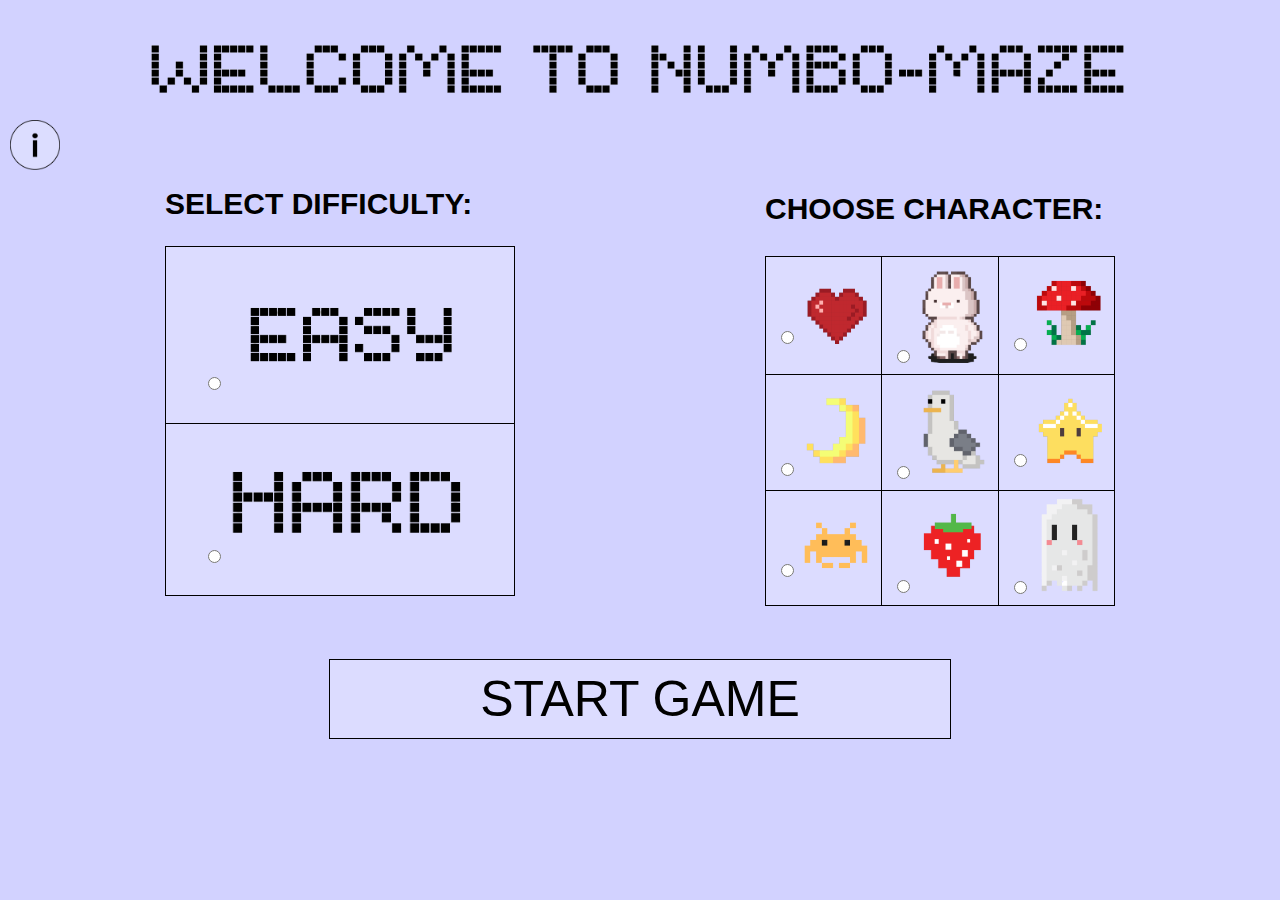
<file: index.html>
<!DOCTYPE html>
<html>

<head>
  <meta charset="utf-8">
  <link rel="stylesheet" href="maze.css">
  <title>Numbo-Maze</title>
</head>

<body>
  <h1>
    <img src="welcometo.png" alt="WELCOME TO NUMBO-MAZE" width="1000">
  </h1>

  <img src="infobox.png" alt="Game Info" width="50">
  <div class="container">
    <div class="button-container">
      <h2>SELECT DIFFICULTY:</h2>
      <table>
        <tr>
          <td>
            <label class="radio-label"><input type="radio" name="level" value="Easy">
              <img src="EASY.png" alt="Easy" width="250">
            </label>
          </td>
        </tr>
        <tr>
          <td>
            <label class="radio-label"><input type="radio" name="level" value="Hard">
              <img src="HARD.png" alt="Hard" width="250">
            </label>
          </td>
        </tr>
      </table>
    </div>

    <div class="button-container">
      <h3>CHOOSE CHARACTER:</h3>
      <table>
        <tr>
          <td>
            <label class="radio-label"><input type="radio" name="character" value="heart">
              <img src="ch1.png" alt="Character 1" width="70">
            </label>
          </td>
          <td>
            <label class="radio-label"><input type="radio" name="character" value="bunny">
              <img src="ch2.png" alt="Character 2" width="70">
            </label>
          </td>
          <td>
            <label class="radio-label"><input type="radio" name="character" value="mushroom">
              <img src="ch3.png" alt="Character 3" width="70">
            </label>
          </td>
        </tr>
        <tr>
          <td>
            <label class="radio-label"><input type="radio" name="character" value="moon">
              <img src="ch4.png" alt="Character 4" width="70">
            </label>
          </td>
          <td>
            <label class="radio-label"><input type="radio" name="character" value="bird">
              <img src="ch5.png" alt="Character 5" width="70">
            </label>
          </td>
          <td>
            <label class="radio-label"><input type="radio" name="character" value="star">
              <img src="ch6.png" alt="Character 6" width="70">
            </label>
          </td>
        </tr>
        <tr>
          <td>
            <label class="radio-label"><input type="radio" name="character" value="crab">
              <img src="ch7.png" alt="Character 7" width="70">
          </td>
          <td>
            <label class="radio-label"><input type="radio" name="character" value="strawberry">
              <img src="ch8.png" alt="Character 8" width="70">
          </td>
          <td>
            <label class="radio-label"><input type="radio" name="character" value="ghost">
              <img src="ch9.png" alt="Character 9" width="70">
          </td>
        </tr>
      </table>
    </div>
  </div>
  <div class="button-container">
    <h4><button id="startButton">START GAME</button></h4>
  </div>
  <script src="script.js"></script>
  <br><br><br>
  <script src="script.js">
    </body >
    </html >
</file>
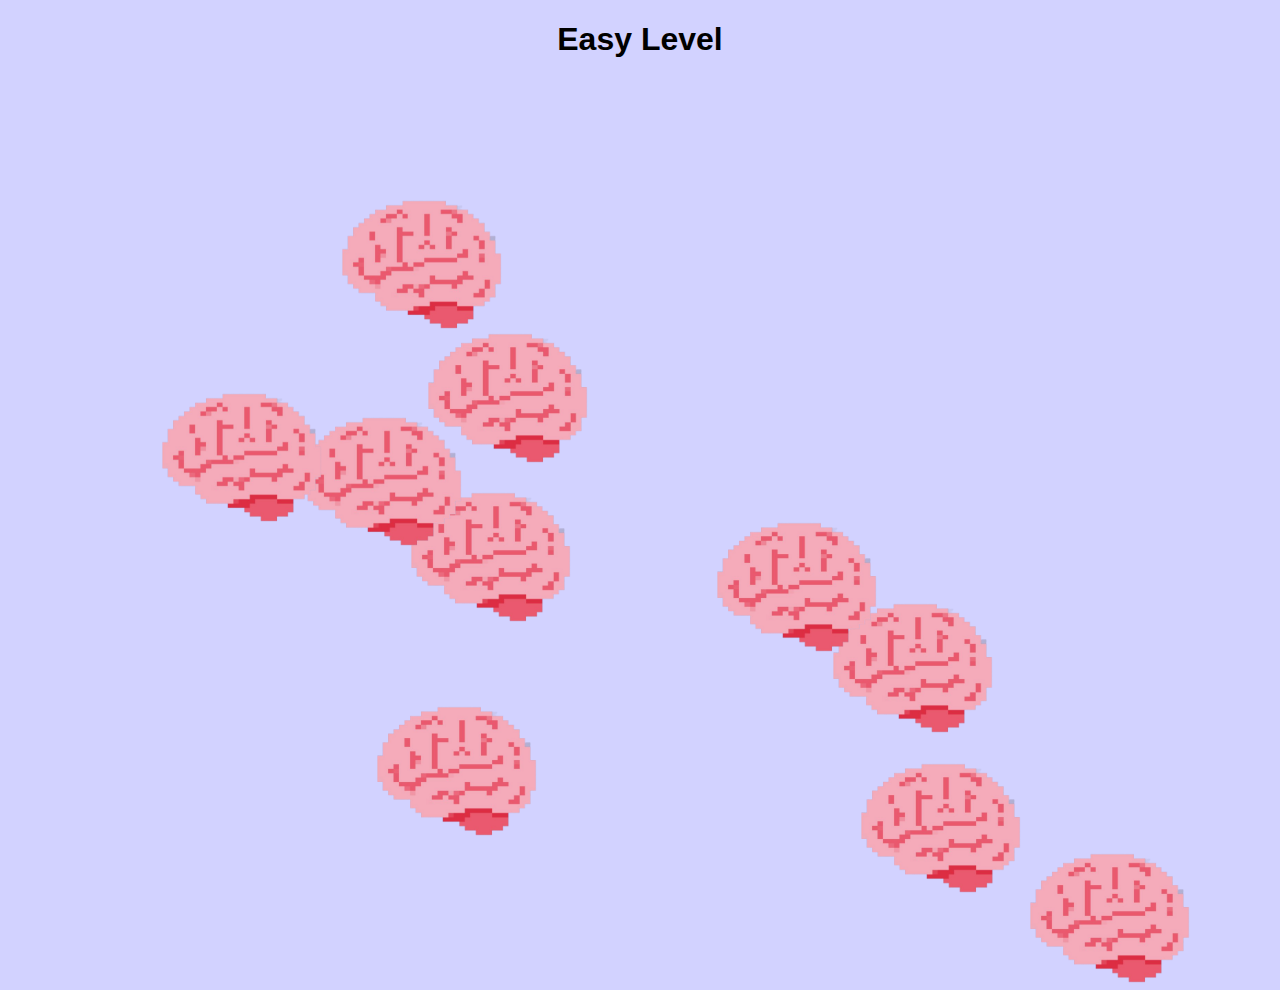
<file: EasyPage.html>
<!DOCTYPE html>
<html>

<head>
  <script src="script.js" defer></script>
  <meta charset="utf-8">
  <title>Easy Level</title>
  <link rel="stylesheet" href="maze.css">
</head>

<body>
  <h1>Easy Level</h1>

  <div id="right-container">
  </div>

<div id="question-modal" class="modal">
  <div class="modal-content">
    <span class="close">&times;</span>
    <p id="question-text"></p>
    <input type="number" id="user-answer" placeholder="Your answer">
    <button onclick="submitAnswer()">Submit</button>
  </div>
</div>

  <script src="script.js"></script>
</body>

</html>
</file>
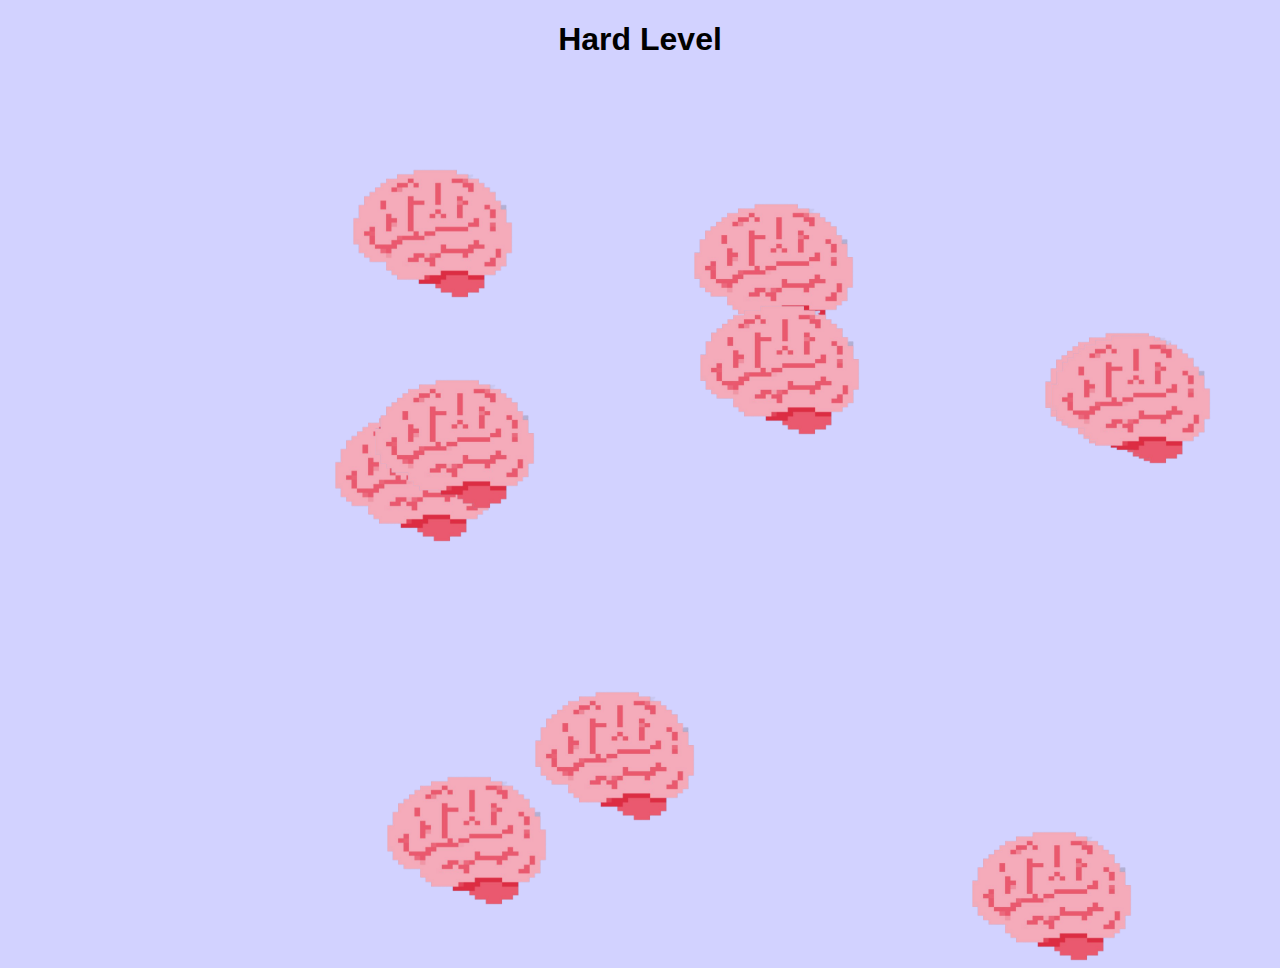
<file: HardPage.html>
<!DOCTYPE html>
<html>

<head>
  <script src="script.js" defer></script>
  <meta charset="utf-8">
  <title>Hard Level</title>
  <link rel="stylesheet" href="maze.css">
</head>

<body>
  <h1>Hard Level</h1>

  <div id="right-container">
  </div>
<div id="question-modal" class="modal">
  <div class="modal-content">
    <span class="close">&times;</span>
    <p id="question-text"></p>
    <input type="number" id="user-answer" placeholder="Your answer">
    <button onclick="submitAnswer()">Submit</button>
  </div>
</div>


  <script src="script.js"></script>
</body>

</html>
</file>
<file: maze.css>
body {
    background-color: rgb(210, 210, 255);
    margin: 0;
    padding: 0;
}

h1, h2, h3, h4 {
    font-family: sans-serif;
}

h1 {
    text-align: center;
}

h2, h3 {
    text-align: left;
    font-size: 30px;
}

h3 {
    top: 18px;
    z-index: 0;
    left: 875px;
}


img[alt="Game Info"] {
    position: absolute;
    top: 120px; 
    left: 10px; 
    z-index: 2;
}


.container {
    display: flex;
    justify-content: space-around;
    max-width: 1200px;
    margin: 0 auto;
}

.radio-label {
    display: block;
    text-align: center;
    cursor: pointer;
}

table {
    width: 350px;
    height: 350px;
    border-collapse: collapse;
    background-color: rgb(220, 220, 255);
}

th, td {
    border: 1px solid black;
}

h4 {
    text-align: center;
    font-size: 40px;
}

button {
    font-family: sans-serif;
    font-size: 50px;
    border: 1px solid black;
    padding: 10px 150px 10px 150px;
    display: block;
    margin: 0 auto;
    cursor: pointer; 
    background-color: rgb(220, 220, 255);
}

#right-container img {
  position: absolute;
  top: 0;
  left: 0;
  transition: top 0.3s, left 0.3s;
}

.brain {
  width: 15%;
  position: absolute;
}

#character {
 z-index: 100;
  width: 15%;
}

.modal {
  display: none; 
  position: fixed; 
  z-index: 1;
  left: 0;
  top: 0;
  width: 100%;
  height: 100%;
  overflow: auto;
  background-color: rgb(0, 0, 0, 0.4);
}

.modal-content {
  background-color: #fefefe;
  padding: 20px;
  border: 1px solid #888;
  width: 30%;
  transform: translate(-50%, -50%);
  position: absolute;
  top: 50%;
  left: 50%;
}

.close {
  color: #aaa;
  float: right;
  font-size: 28px;
  font-weight: bold;
}

.close:hover,.close:focus {
  color: black;
  text-decoration: none;
  cursor: pointer;
}
</file>
